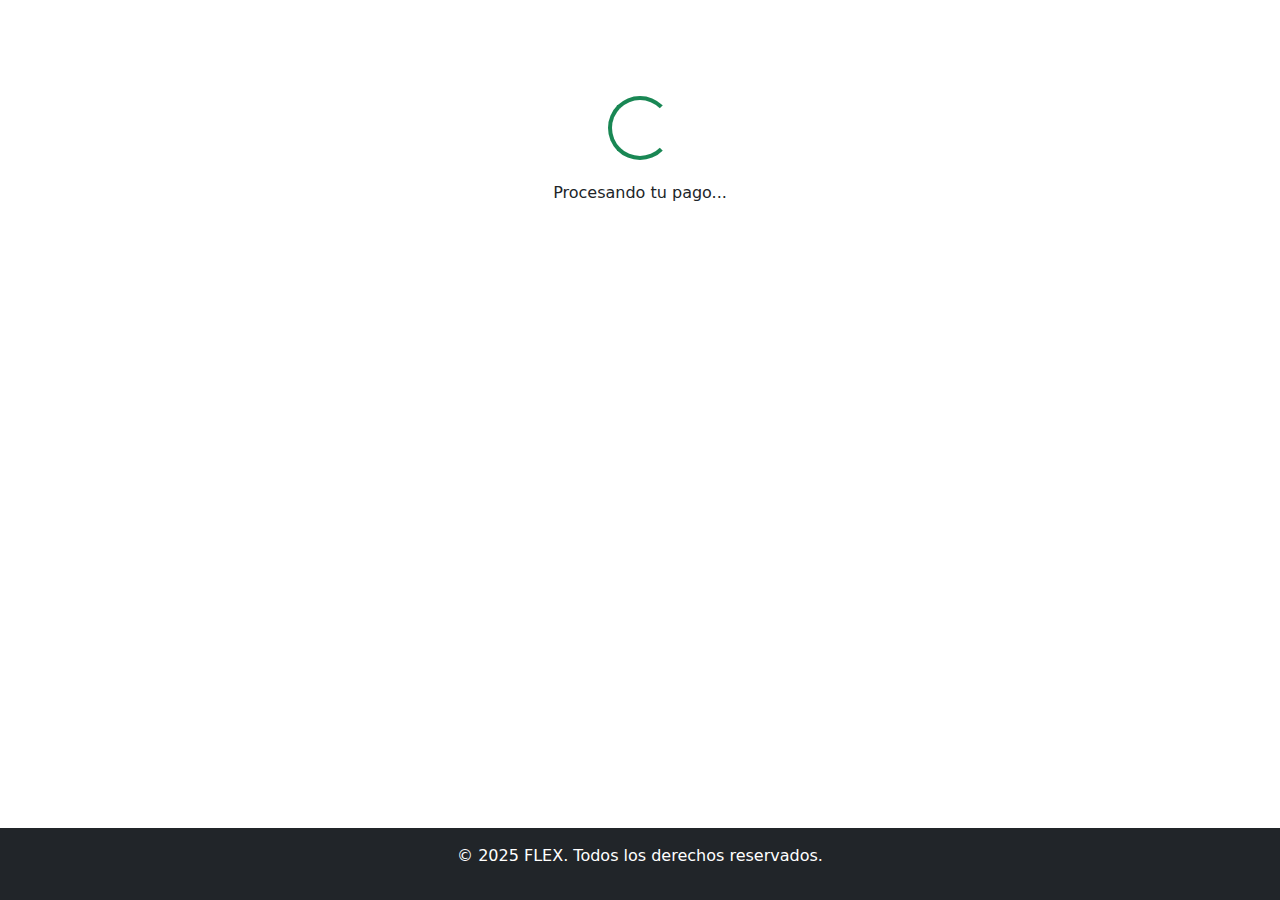
<file: exito.html>
<!DOCTYPE html>
<html lang="es">
<head>
  <meta charset="UTF-8">
  <meta name="viewport" content="width=device-width, initial-scale=1">
  <title>Pago Exitoso</title>
  <link rel="icon" type="image/png" href="../assets/pngtree-star-logo-icon-graphic-design-template-vector-png-image_1542153.jpg">
  <link href="https://cdn.jsdelivr.net/npm/bootstrap@5.3.3/dist/css/bootstrap.min.css" rel="stylesheet">
</head>
<body class="d-flex flex-column min-vh-100">
  <div class="container py-5 text-center">
    <div id="exito-loader" class="my-5">
      <div class="spinner-border text-success" style="width: 4rem; height: 4rem;" role="status">
        <span class="visually-hidden">Procesando...</span>
      </div>
      <div class="mt-3">Procesando tu pago...</div>
    </div>
    <div id="exito-msg" style="display:none;">
      <div class="alert alert-success">
        <h2 class="mb-3">¡Pago exitoso!</h2>
        <p>Gracias por tu compra. Pronto recibirás tu pedido.</p>
        <a href="../index.html" class="btn btn-dark mt-3">Volver al inicio</a>
      </div>
    </div>
  </div>
  <footer class="bg-dark text-white text-center p-md-3 mt-auto">
    <p>&copy; 2025 FLEX. Todos los derechos reservados.</p>
  </footer>
  <script src="../Scripts/exito.js"></script>
</body>
</html>
</file>
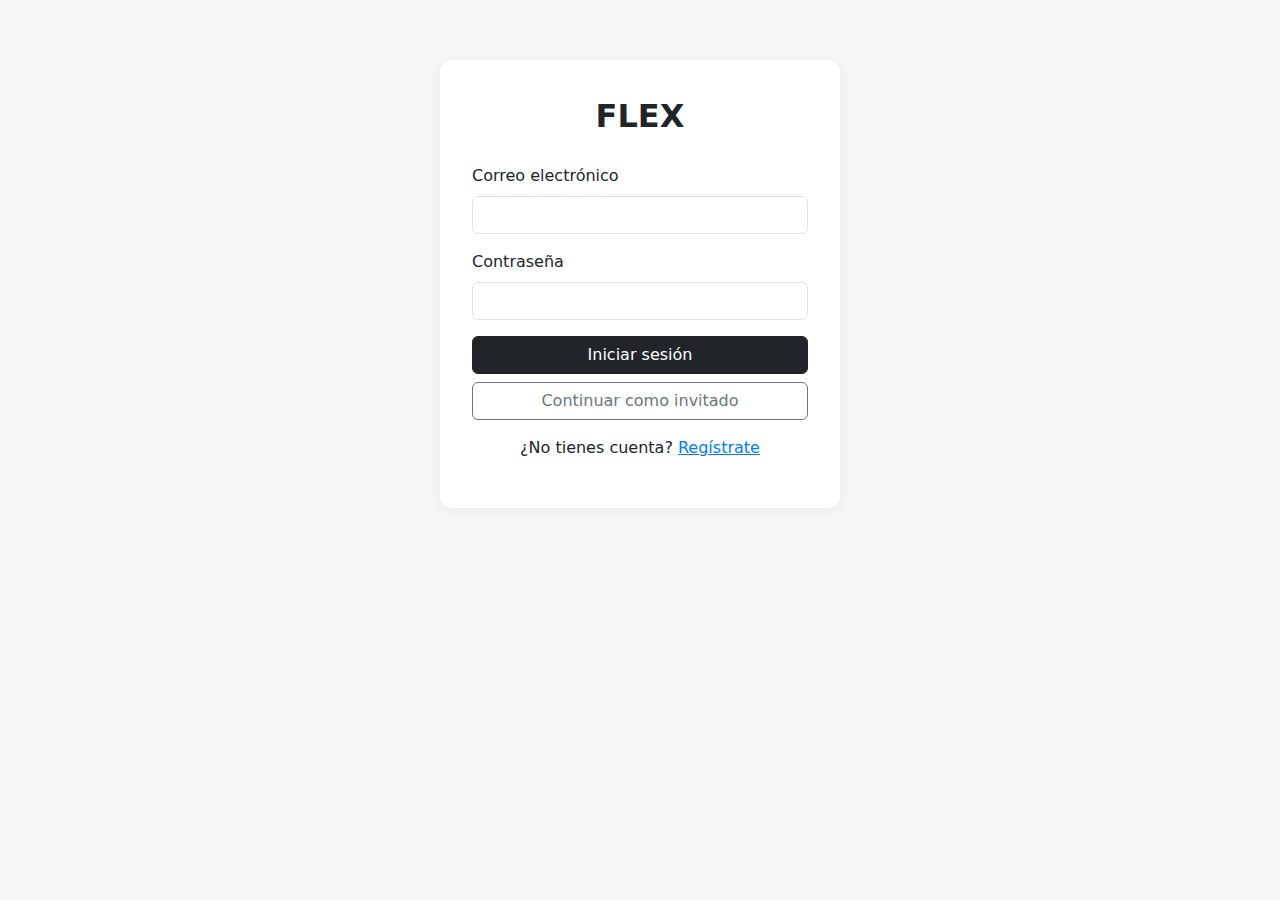
<file: Login.html>
<!DOCTYPE html>
<html lang="es">
<head>
    <meta charset="UTF-8">
    <meta name="viewport" content="width=device-width, initial-scale=1">
    <title>Login | FLEX</title>
    <link href="https://cdn.jsdelivr.net/npm/bootstrap@5.3.3/dist/css/bootstrap.min.css" rel="stylesheet">
    <link rel="stylesheet" href="CSS/main.css">
    <link rel="stylesheet" href="CSS/login.css">
</head>
<body>
<body class="login-bg">
    <div class="login-container">
        <div class="login-title">FLEX</div>
        <form id="login-form">
            <div class="mb-3">
                <label class="form-label">Correo electrónico</label>
                <input type="email" class="form-control" name="email" required>
            </div>
            <div class="mb-3">
                <label class="form-label">Contraseña</label>
                <input type="password" class="form-control" name="password" required>
            </div>
            <button type="submit" class="btn btn-dark w-100">Iniciar sesión</button>
            <button type="button" class="btn btn-outline-secondary w-100 mt-2" id="guest-btn">Continuar como invitado</button>
            <div class="text-center mt-3">
                ¿No tienes cuenta? <span class="toggle-link" id="show-register">Regístrate</span>
            </div>
        </form>
        <form id="register-form" style="display:none;">
            <div class="mb-3">
                <label class="form-label">Nombre completo</label>
                <input type="text" class="form-control" name="nombre" required>
            </div>
            <div class="mb-3">
                <label class="form-label">Correo electrónico</label>
                <input type="email" class="form-control" name="email" required>
            </div>
            <div class="mb-3">
                <label class="form-label">Contraseña</label>
                <input type="password" class="form-control" name="password" required>
            </div>
            <button type="submit" class="btn btn-success w-100">Registrarme</button>
            <div class="text-center mt-3">
                ¿Ya tienes cuenta? <span class="toggle-link" id="show-login">Inicia sesión</span>
            </div>
        </form>
        <div id="login-msg" class="mt-3 text-center"></div>
        <div id="login-spinner" class="mt-3 text-center" style="display:none;">
            <div class="spinner-border text-success" role="status">
                <span class="visually-hidden">Redirigiendo...</span>
            </div>
            <div class="mt-2">Redirigiendo...</div>
        </div>
    </div>
    <script src="Scripts/login.js"></script>
</body>
</html>
</file>
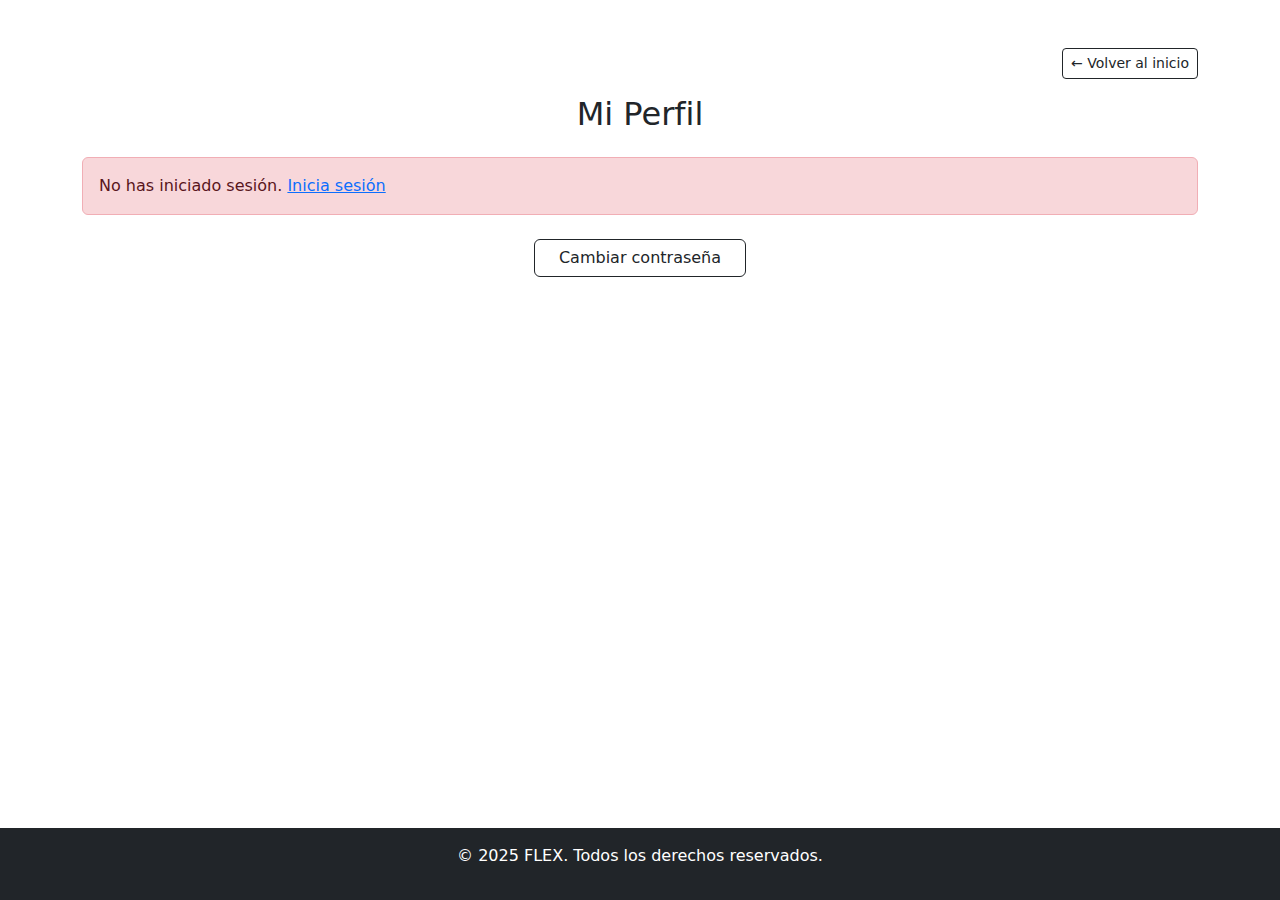
<file: Perlfil.html>
<!DOCTYPE html>
<html lang="es">
<head>
  <meta charset="UTF-8">
  <meta name="viewport" content="width=device-width, initial-scale=1">
  <title>Mi Perfil | FLEX</title>
  <link rel="icon" type="image/png" href="../assets/pngtree-star-logo-icon-graphic-design-template-vector-png-image_1542153.jpg">
  <link href="https://cdn.jsdelivr.net/npm/bootstrap@5.3.3/dist/css/bootstrap.min.css" rel="stylesheet">
  <link rel="stylesheet" href="../css/main.css">
  <link rel="stylesheet" href="../css/carrito.css">
</head>
<body class="d-flex flex-column min-vh-100">
  <div class="container py-5">
    <div class="d-flex justify-content-end mb-3">
      <a href="../index.html" class="btn btn-outline-dark btn-sm">&larr; Volver al inicio</a>
    </div>
    <h2 class="mb-4 text-center">Mi Perfil</h2>
    <div id="perfil-info" class="mb-4"></div>
    <div class="d-flex justify-content-center mb-4">
      <button class="btn btn-outline-dark px-4" id="btn-toggle-pass">Cambiar contraseña</button>
    </div>
    <div id="pass-form-container" style="display:none; max-width:400px; margin:0 auto;">
      <form id="form-cambiar-pass" autocomplete="off" class="border rounded-3 p-3 bg-white shadow-sm">
        <div class="mb-2">
          <input type="password" class="form-control mb-2" name="actual" placeholder="Contraseña actual" required>
          <input type="password" class="form-control mb-2" name="nueva" placeholder="Nueva contraseña" required>
          <input type="password" class="form-control mb-2" name="repetir" placeholder="Repetir nueva contraseña" required>
        </div>
        <button type="submit" class="btn btn-dark w-100">Actualizar</button>
        <div id="perfil-msg" class="mt-2 text-danger"></div>
      </form>
    </div>
    <div id="perfil-pedidos" class="mt-5"></div>
  </div>
  <footer class="bg-dark text-white text-center p-md-3 mt-auto">
    <p>&copy; 2025 FLEX. Todos los derechos reservados.</p>
  </footer>
  <script src="../Scripts/perfil.js"></script>
</body>
</html>
</file>
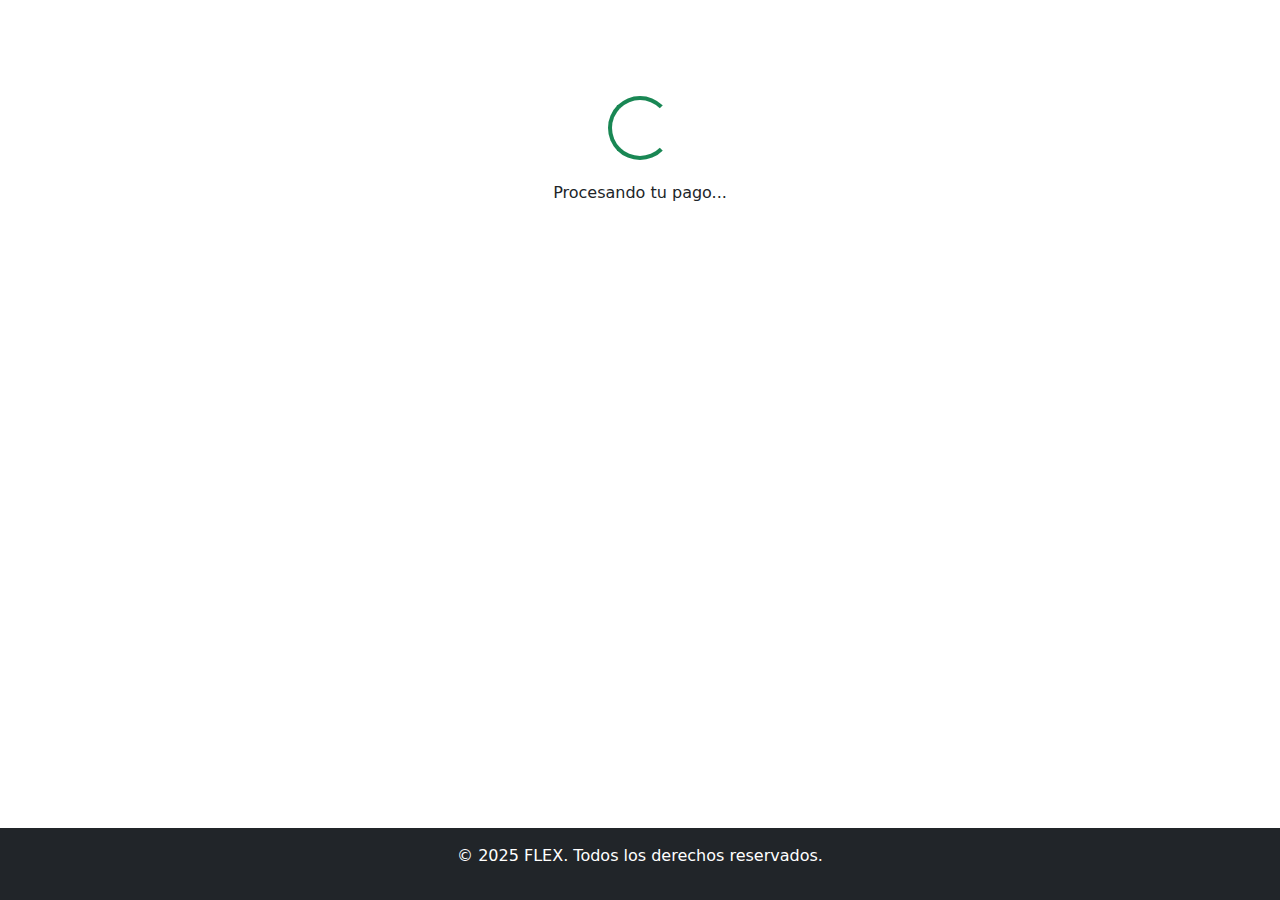
<file: PAGINAS/exito.html>
<!DOCTYPE html>
<html lang="es">
<head>
  <meta charset="UTF-8">
  <meta name="viewport" content="width=device-width, initial-scale=1">
  <title>Pago Exitoso</title>
  <link href="https://cdn.jsdelivr.net/npm/bootstrap@5.3.3/dist/css/bootstrap.min.css" rel="stylesheet">
</head>
<body class="d-flex flex-column min-vh-100">
  <div class="container py-5 text-center">
    <div id="exito-loader" class="my-5">
      <div class="spinner-border text-success" style="width: 4rem; height: 4rem;" role="status">
        <span class="visually-hidden">Procesando...</span>
      </div>
      <div class="mt-3">Procesando tu pago...</div>
    </div>
    <div id="exito-msg" style="display:none;">
      <div class="alert alert-success">
        <h2 class="mb-3">¡Pago exitoso!</h2>
        <p>Gracias por tu compra. Pronto recibirás tu pedido.</p>
        <a href="../index.html" class="btn btn-dark mt-3">Volver al inicio</a>
      </div>
    </div>
  </div>
  <footer class="bg-dark text-white text-center p-md-3 mt-auto">
    <p>&copy; 2025 FLEX. Todos los derechos reservados.</p>
  </footer>
  <script src="../Scripts/exito.js"></script>
</body>
</html>
</file>
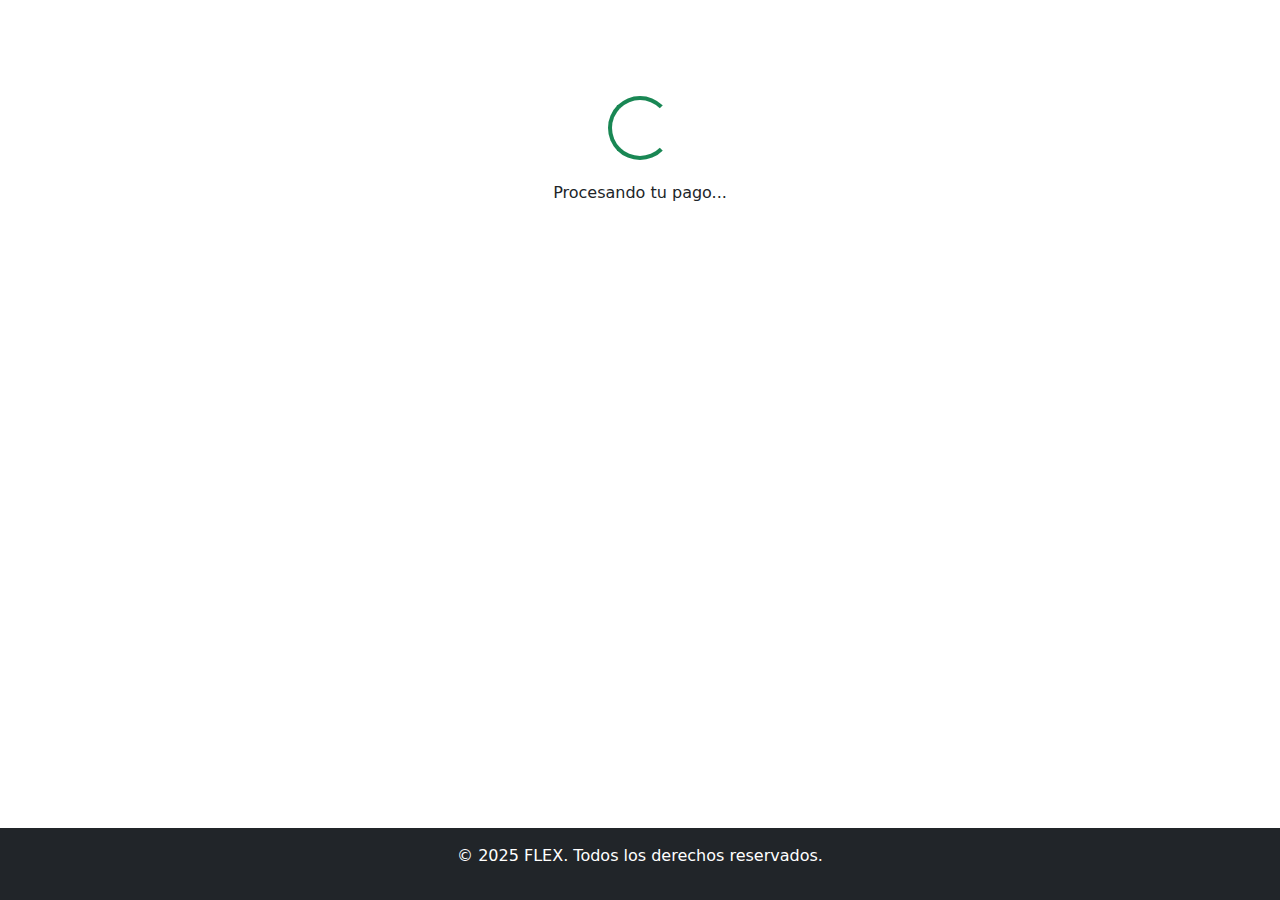
<file: paginas/exito.html>
<!DOCTYPE html>
<html lang="es">
<head>
  <meta charset="UTF-8">
  <meta name="viewport" content="width=device-width, initial-scale=1">
  <title>Pago Exitoso</title>
  <link rel="icon" type="image/png" href="../assets/pngtree-star-logo-icon-graphic-design-template-vector-png-image_1542153.jpg">
  <link href="https://cdn.jsdelivr.net/npm/bootstrap@5.3.3/dist/css/bootstrap.min.css" rel="stylesheet">
</head>
<body class="d-flex flex-column min-vh-100">
  <div class="container py-5 text-center">
    <div id="exito-loader" class="my-5">
      <div class="spinner-border text-success" style="width: 4rem; height: 4rem;" role="status">
        <span class="visually-hidden">Procesando...</span>
      </div>
      <div class="mt-3">Procesando tu pago...</div>
    </div>
    <div id="exito-msg" style="display:none;">
      <div class="alert alert-success">
        <h2 class="mb-3">¡Pago exitoso!</h2>
        <p>Gracias por tu compra. Pronto recibirás tu pedido.</p>
  <a href="../index.html" class="btn btn-dark mt-3">Volver al inicio</a>
      </div>
    </div>
  </div>
  <footer class="bg-dark text-white text-center p-md-3 mt-auto">
    <p>&copy; 2025 FLEX. Todos los derechos reservados.</p>
  </footer>
  <script src="../Scripts/exito.js"></script>
</body>
</html>
</file>
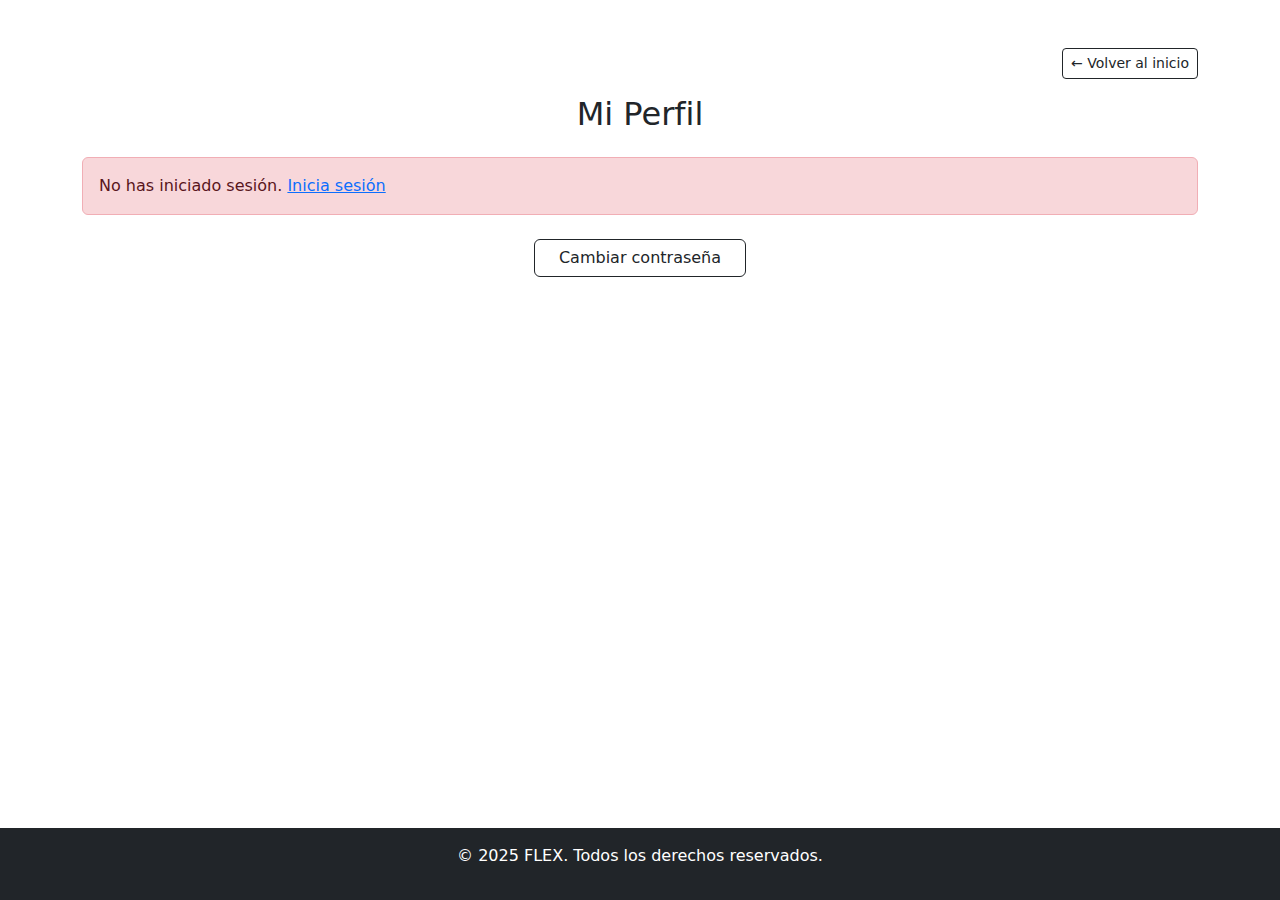
<file: paginas/perfil.html>
<!DOCTYPE html>
<html lang="es">
<head>
  <meta charset="UTF-8">
  <meta name="viewport" content="width=device-width, initial-scale=1">
  <title>Mi Perfil | FLEX</title>
  <link rel="icon" type="image/png" href="../assets/pngtree-star-logo-icon-graphic-design-template-vector-png-image_1542153.jpg">
  <link href="https://cdn.jsdelivr.net/npm/bootstrap@5.3.3/dist/css/bootstrap.min.css" rel="stylesheet">
  <link rel="stylesheet" href="../css/main.css">
  <link rel="stylesheet" href="../css/carrito.css">
</head>
<body class="d-flex flex-column min-vh-100">
  <div class="container py-5">
    <div class="d-flex justify-content-end mb-3">
  <a href="../index.html" class="btn btn-outline-dark btn-sm">&larr; Volver al inicio</a>
    </div>
    <h2 class="mb-4 text-center">Mi Perfil</h2>
    <div id="perfil-info" class="mb-4"></div>
    <div class="d-flex justify-content-center mb-4">
      <button class="btn btn-outline-dark px-4" id="btn-toggle-pass">Cambiar contraseña</button>
    </div>
    <div id="pass-form-container" style="display:none; max-width:400px; margin:0 auto;">
      <form id="form-cambiar-pass" autocomplete="off" class="border rounded-3 p-3 bg-white shadow-sm">
        <div class="mb-2">
          <input type="password" class="form-control mb-2" name="actual" placeholder="Contraseña actual" required>
          <input type="password" class="form-control mb-2" name="nueva" placeholder="Nueva contraseña" required>
          <input type="password" class="form-control mb-2" name="repetir" placeholder="Repetir nueva contraseña" required>
        </div>
        <button type="submit" class="btn btn-dark w-100">Actualizar</button>
        <div id="perfil-msg" class="mt-2 text-danger"></div>
      </form>
    </div>
    <div id="perfil-pedidos" class="mt-5"></div>
  </div>
  <footer class="bg-dark text-white text-center p-md-3 mt-auto">
    <p>&copy; 2025 FLEX. Todos los derechos reservados.</p>
  </footer>
  <script src="../Scripts/perfil.js"></script>
</body>
</html>
</file>
<file: CSS/main.css>
html, body {
    max-width: 100vw;
    overflow-x: hidden;
}

.card img {
    width: 180px;
    height: 130px;
    object-fit: cover;
    display: block;
    margin: 0 auto;
    border-radius: 8px;
}

.back{
    background-color: #000000c6;
    padding: 20px;
    border-radius: 8px;
}

.titulo1{
    color: white;
}

.precio1{
    color: white;
}

.resultado{
    color: darkblue;
}

.mi-navbar {
    background-color: #868282 ;
}

.navbar-brand {
    color: rgb(6, 6, 6) ;
}

.nav-link {
    color: rgb(0, 0, 0) ;
}
</file>
<file: CSS/login.css>
body.login-bg { background: #f7f7f7; }
.login-container { max-width: 400px; margin: 60px auto; background: #fff; border-radius: 12px; box-shadow: 0 2px 16px #0001; padding: 32px; }
.login-title { font-weight: bold; font-size: 2rem; margin-bottom: 1.5rem; text-align:center; }
.toggle-link { cursor:pointer; color:#007bff; text-decoration:underline; }
</file>
<file: css/main.css>
html, body {
    max-width: 100vw;
    overflow-x: hidden;
}

.card img {
    width: 180px;
    height: 130px;
    object-fit: cover;
    display: block;
    margin: 0 auto;
    border-radius: 8px;
}

.back{
    background-color: #000000c6;
    padding: 20px;
    border-radius: 8px;
}

.titulo1{
    color: white;
}

.precio1{
    color: white;
}

.resultado{
    color: darkblue;
}

.mi-navbar {
    background-color: #868282 ;
}

.navbar-brand {
    color: rgb(6, 6, 6) ;
}

.nav-link {
    color: rgb(0, 0, 0) ;
}
</file>
<file: css/carrito.css>
#resumen-carrito .summary-table {
    width: 100%;
    background: transparent;
    border-collapse: separate;
    border-spacing: 0 4px;
    margin-bottom: 0;
}
#resumen-carrito .summary-table th,
#resumen-carrito .summary-table td {
    background: none;
    border: none;
    padding: 6px 4px;
    font-size: 0.97rem;
    vertical-align: middle;
}
#resumen-carrito .summary-table th {
    color: #222;
    font-weight: 600;
    background: none;
}
#resumen-carrito .summary-img {
    width: 90px;
    height: 90px;
    max-width: 100%;
    object-fit: cover;
    border-radius: 10px;
    display: block;
    box-shadow: 0 1px 8px #0002;
    border: 1.5px solid #e0e0e0;
}
#resumen-carrito .btn-eliminar {
    padding: 2px 8px;
    font-size: 1.1em;
    line-height: 1;
}
#resumen-carrito .input-cantidad {
    width: 48px;
    min-width: 0;
    display: inline-block;
    font-size: 0.97rem;
    padding: 2px 4px;
    text-align: center;
}
#resumen-carrito {
    border: 2px solid #e0e0e0;
    border-radius: 10px;
    padding: 18px 12px 8px 12px;
    background: #fafbfc;
    margin-top: 10px;
    box-shadow: 0 2px 8px #0001;
}
</file>
